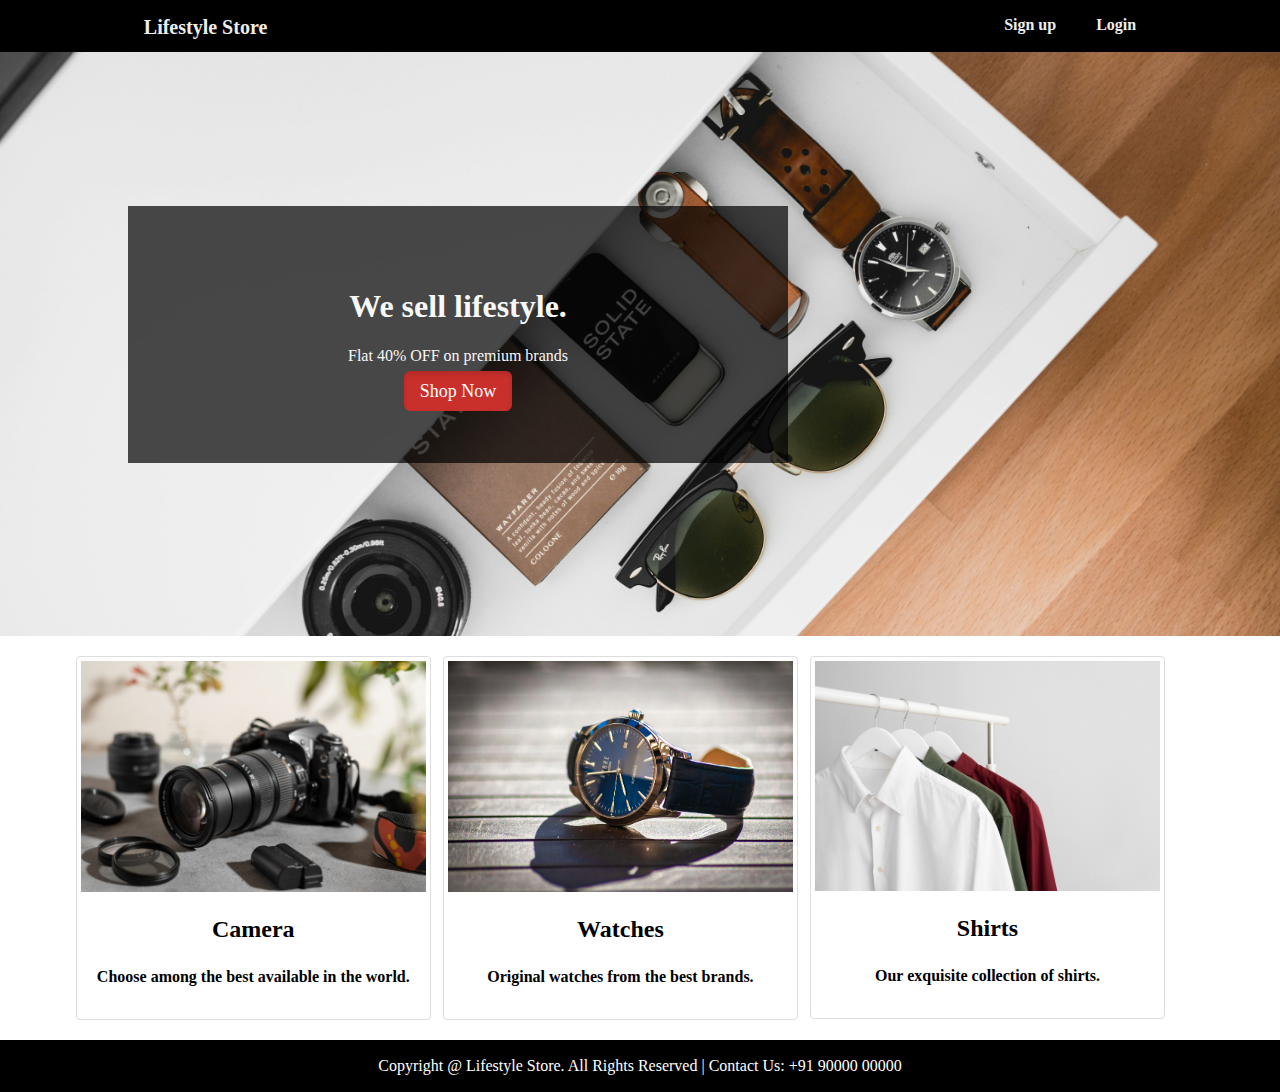
<file: Shopping Website/index.html>
<!DOCTYPE html>
<html lang="en">
<head>
    <meta charset="UTF-8">
    <meta name="viewport" content="width=device-width, initial-scale=1.0">
    <title>Lifestyle Store</title>
    <link href="css/index.css" rel="stylesheet" type="text/css"/>
</head>
<body>
    <div class="header">
        <div class="inner-header">
            <div class="logo">
                <a href="#">Lifestyle Store</a>
            </div>
            <div class="header-links">
                <div class="header-link"><a href="#">Sign up</a></div>
                <div class="header-link"><a href="#">Login</a></div>
            </div>
        </div>
    </div>
    
    <div class="content">
        <div class="banner-image" style="background-image: url('images/img.jpg')">
            <div class="inner-banner-image">
                <div class="banner-content">
                    <h1>We sell lifestyle.</h1>
                    <p>Flat 40% OFF on premium brands</p>
                    <a href="#" class="button">Shop Now</a>
                </div>
            </div>
        </div>
        
        <div class="container">
            <div class="items">
                <a href="#">
                    <img src="images/cam.jpg" alt="" class="thumbnail">
                    <div class="caption">
                        <h2>Camera</h2>
                        <p>Choose among the best available in the world.</p>
                    </div>
                </a>
            </div>
            <div class="items">
                <a href="#">
                    <img src="images/watch.jpg" alt="" class="thumbnail">
                    <div class="caption">
                        <h2>Watches</h2>
                        <p>Original watches from the best brands.</p>
                    </div>
                </a>
            </div>
            <div class="items">
                <a href="#">
                    <img src="images/shirt.jpg" alt="" class="thumbnail">
                    <div class="caption">
                        <h2>Shirts</h2>
                        <p> Our exquisite collection of shirts.</p>
                    </div>
                </a>
            </div>
        </div>
    </div>
    
<div class="footer">
    <div class="inner-footer">
        <p>Copyright @ Lifestyle Store. All Rights Reserved | Contact Us: +91 90000 00000</p>
    </div>


</div>
</body>
</html>
</file>
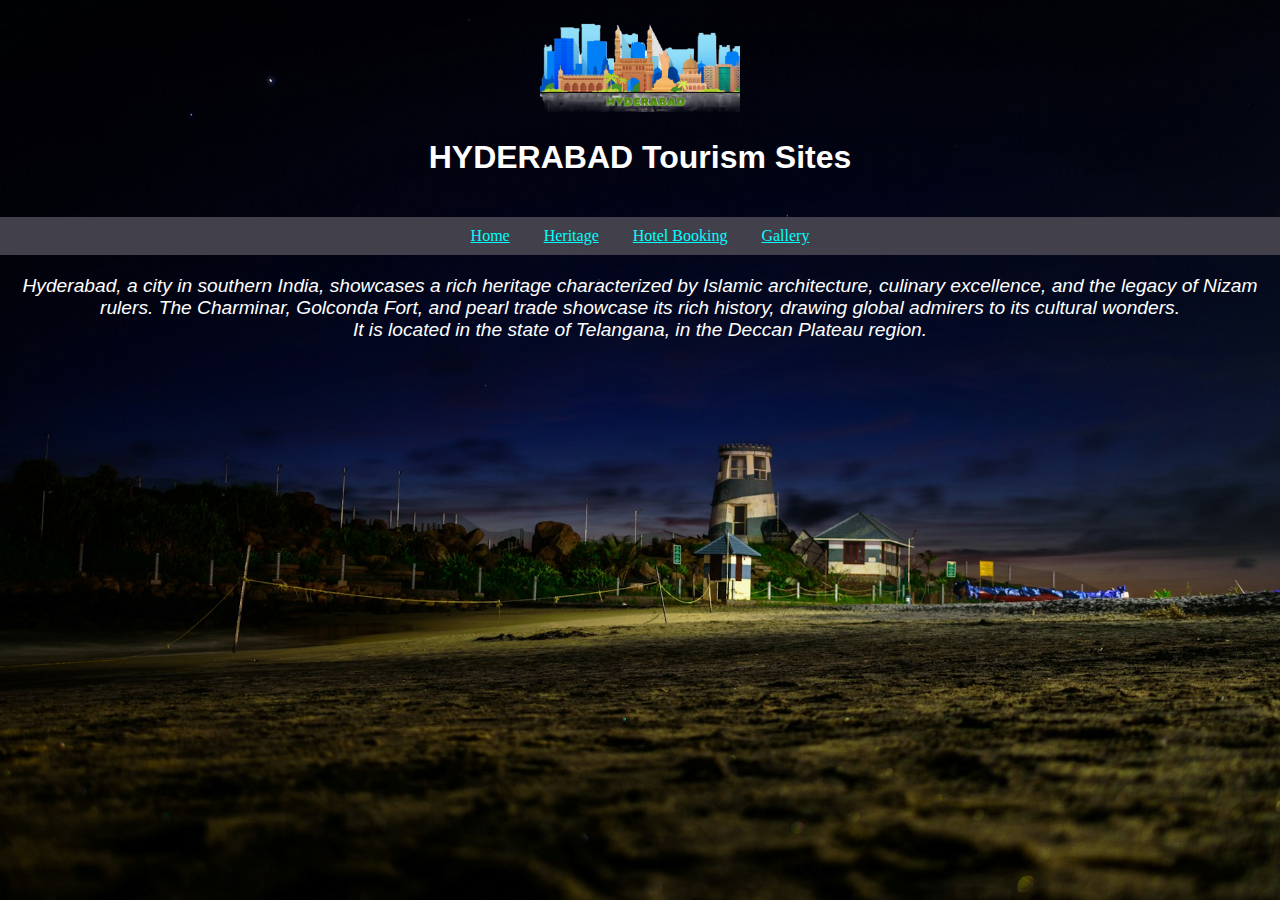
<file: Tourism/index.html>
<!DOCTYPE html>
<html lang="en">
<head>
    <meta charset="UTF-8">
    <meta name="viewport" content="width=device-width, initial-scale=1.0">
    <title style="color: darkmagenta;">Tourism Sites of Hyderabad</title>
</head>
<body style="background-image: url('images/background.jpg');margin: 0; padding: 0; background-attachment: fixed; background-repeat: no-repeat; background-size: 100% 100%;">

    <header style="padding: 20px;">
        <div style="text-align: center; font-size: large;">
            <img src="images/logo.png" alt="City Logo" width="200px"> 
        </div>
        <h1 style="text-align: center; font-family: Verdana, Geneva, Tahoma, sans-serif; color:white;" > HYDERABAD Tourism Sites</h1>
    </header>
    <nav style="background-color: #42414b; color: #fff; padding: 10px; text-align: center;">
        <ul style="list-style-type: none; margin: 0; padding: 0;">
            <li style="display: inline; margin-right: 10px;"><a href="index.html" style="color:aqua; text-decoration:underline; padding: 5px 10px;">Home</a></li>
            <li style="display: inline; margin-right: 10px;"><a target="_blank" href="heritage.html" style="color: aqua; text-decoration:underline; padding: 5px 10px;">Heritage</a></li>
            <li style="display: inline; margin-right: 10px;"><a target="_blank" href="hotel-booking.html" style="color: aqua; text-decoration:underline; padding: 5px 10px;">Hotel Booking</a></li>
            <li style="display: inline;"><a target="_blank" href="gallery.html" style="color:aqua; text-decoration:underline; padding: 5px 10px;">Gallery</a></li>
        </ul>
    </nav>
 <p style="text-align: center; font-size: medium; font-family: 'Segoe UI', Tahoma, Geneva, Verdana, sans-serif; font-style: oblique; color: white;font-size: larger; animation: both;">
    Hyderabad, a city in southern India, showcases a rich heritage characterized by Islamic architecture, culinary excellence, and the legacy of Nizam rulers. The Charminar, Golconda Fort, and pearl trade showcase its rich history, drawing global admirers to its cultural wonders.<br>It is located in the state of Telangana, in the Deccan Plateau region.
</p>
    </div>

</body>
</html>
</file>
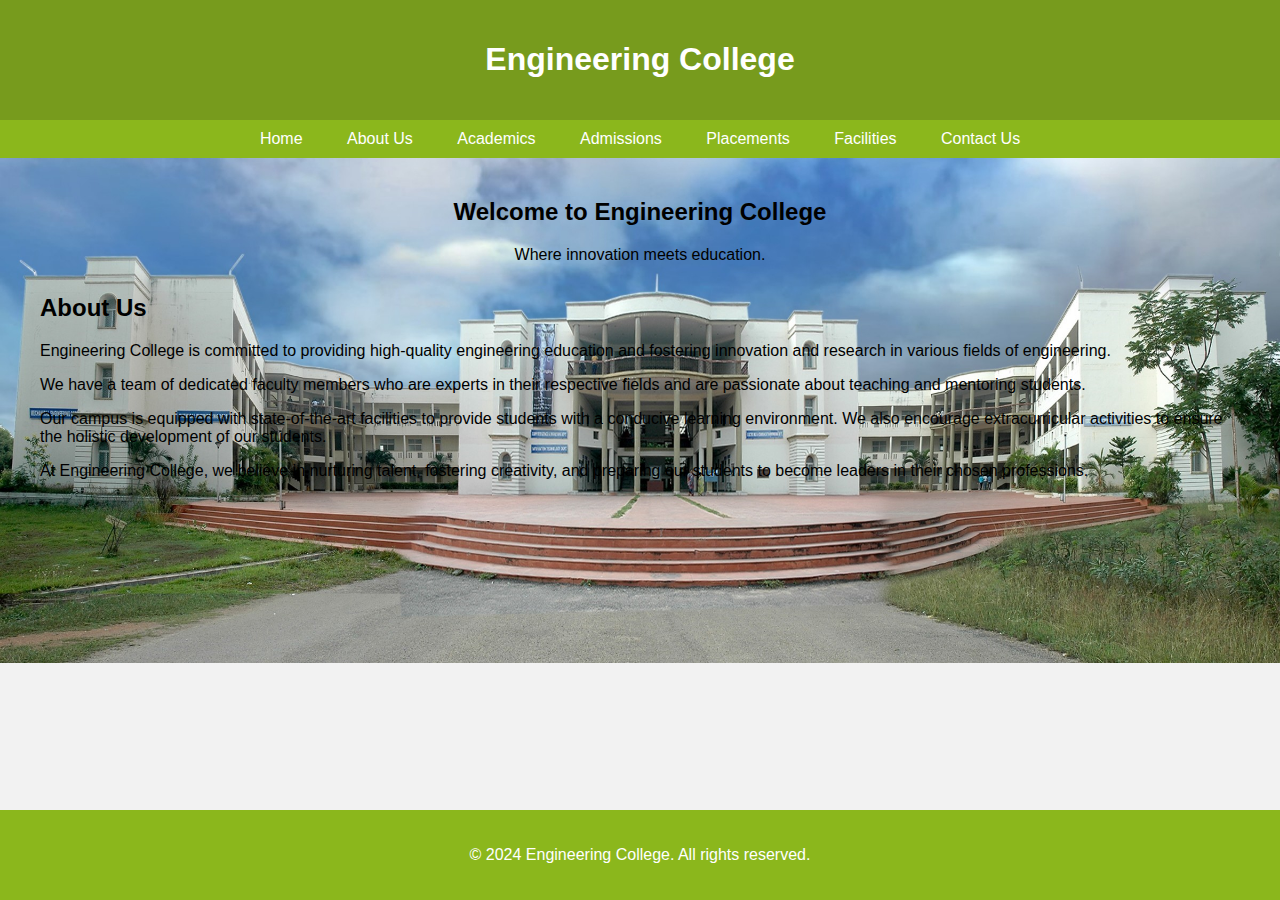
<file: College Website/about.html>
<!DOCTYPE html>
<html lang="en">
<head>
    <meta charset="UTF-8">
    <meta name="viewport" content="width=device-width, initial-scale=1.0">
    <title>Engineering College</title>
    <link rel="stylesheet" href="styles.css">
</head>
<body>

<header>
    <h1>Engineering College</h1>
</header>

<nav>
    <a href="#home">Home</a>
    <a href="#about.html">About Us</a>
    <a href="#academics">Academics</a>
    <a href="#admissions">Admissions</a>
    <a href="#placements">Placements</a>
    <a href="#facilities">Facilities</a>
    <a href="#contact">Contact Us</a>
</nav>

<div class="container">

    <section id="home">
        <div class="intro">
            <h2>Welcome to Engineering College</h2>
            <p>Where innovation meets education.</p>
        </div>
    </section>

    <section id="about">
        <h2>About Us</h2>
        <p>Engineering College is committed to providing high-quality engineering education and fostering innovation and research in various fields of engineering.</p>
        <p>We have a team of dedicated faculty members who are experts in their respective fields and are passionate about teaching and mentoring students.</p>
        <p>Our campus is equipped with state-of-the-art facilities to provide students with a conducive learning environment. We also encourage extracurricular activities to ensure the holistic development of our students.</p>
        <p>At Engineering College, we believe in nurturing talent, fostering creativity, and preparing our students to become leaders in their chosen professions.</p>
    </section>

    <!-- Other sections (academics, admissions, placements, facilities, contact) -->

</div>

<footer>
    <p>&copy; 2024 Engineering College. All rights reserved.</p>
</footer>

</body>
</html>
</file>
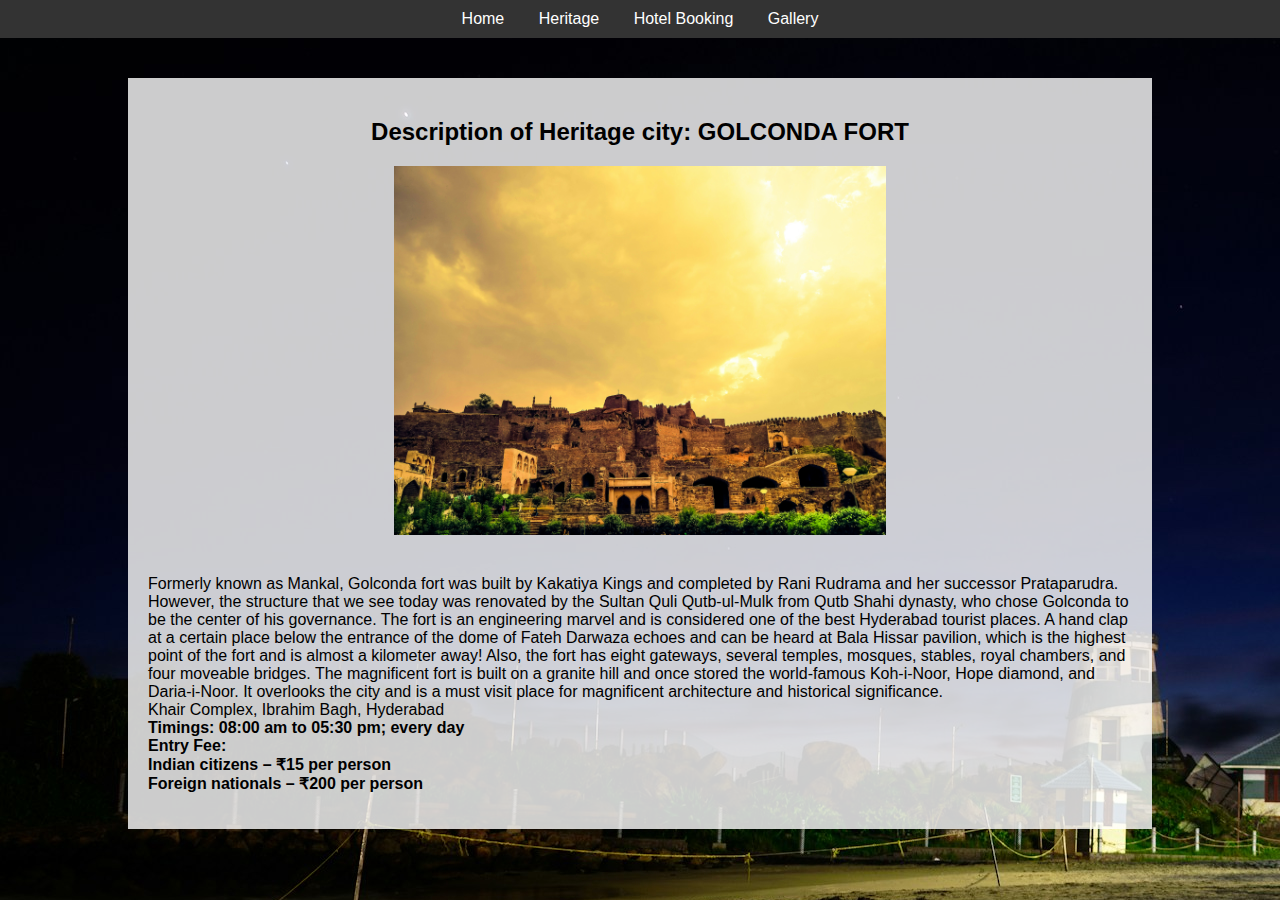
<file: Tourism/heritage-site1.html>
<!DOCTYPE html>
<html lang="en">
<head>
    <meta charset="UTF-8">
    <meta name="viewport" content="width=device-width, initial-scale=1.0">
    <title>Golconda</title>
</head>
<body style="background-image: url('images/background.jpg'); background-color: #f0f0f0; font-family: Arial, sans-serif; margin: 0; padding: 0;">

    <nav style="background-color: #333; color: #fff; padding: 10px; text-align: center;">
        <ul style="list-style-type: none; margin: 0; padding: 0;">
            <li style="display: inline; margin-right: 10px;"><a href="index.html" style="color: #fff; text-decoration: none; padding: 5px 10px;">Home</a></li>
            <li style="display: inline; margin-right: 10px;"><a href="heritage.html" style="color: #fff; text-decoration: none; padding: 5px 10px;">Heritage</a></li>
            <li style="display: inline; margin-right: 10px;"><a href="hotel-booking.html" style="color: #fff; text-decoration: none; padding: 5px 10px;">Hotel Booking</a></li>
            <li style="display: inline;"><a href="gallery.html" style="color: #fff; text-decoration: none; padding: 5px 10px;">Gallery</a></li>
        </ul>
    </nav>

    <div style="width: 80%; margin: 0 auto; padding: 20px;">
        <div style="background-color: rgba(255, 255, 255, 0.8); padding: 20px; margin-top: 20px;">
            <h2 style="text-align: center;">Description of Heritage city: GOLCONDA FORT</h2>
            <center>
            <img src="images/heritage1.jpg" alt="Heritage Site 2 Image" style="max-width: 50%; height: auto; margin-bottom: 20px;" >
            </center>
            <p>Formerly known as Mankal, Golconda fort was built by Kakatiya Kings and completed by Rani Rudrama and her successor Prataparudra. However, the structure that we see today was renovated by the Sultan Quli Qutb-ul-Mulk from Qutb Shahi dynasty, who chose Golconda to be the center of his governance. The fort is an engineering marvel and is considered one of the best Hyderabad tourist places. A hand clap at a certain place below the entrance of the dome of Fateh Darwaza echoes and can be heard at Bala Hissar pavilion, which is the highest point of the fort and is almost a kilometer away! Also, the fort has eight gateways, several temples, mosques, stables, royal chambers, and four moveable bridges. The magnificent fort is built on a granite hill and once stored the world-famous Koh-i-Noor, Hope diamond, and Daria-i-Noor. It overlooks the city and is a must visit place for magnificent architecture and historical significance.

                <br>Khair Complex, Ibrahim Bagh, Hyderabad<br>
                <b>Timings: 08:00 am to 05:30 pm; every day<br>
                Entry Fee:<br>
                Indian citizens – ₹15 per person<br>
                Foreign nationals – ₹200 per person</b></p>
        </div>
    </div>

</body>
</html>
</file>
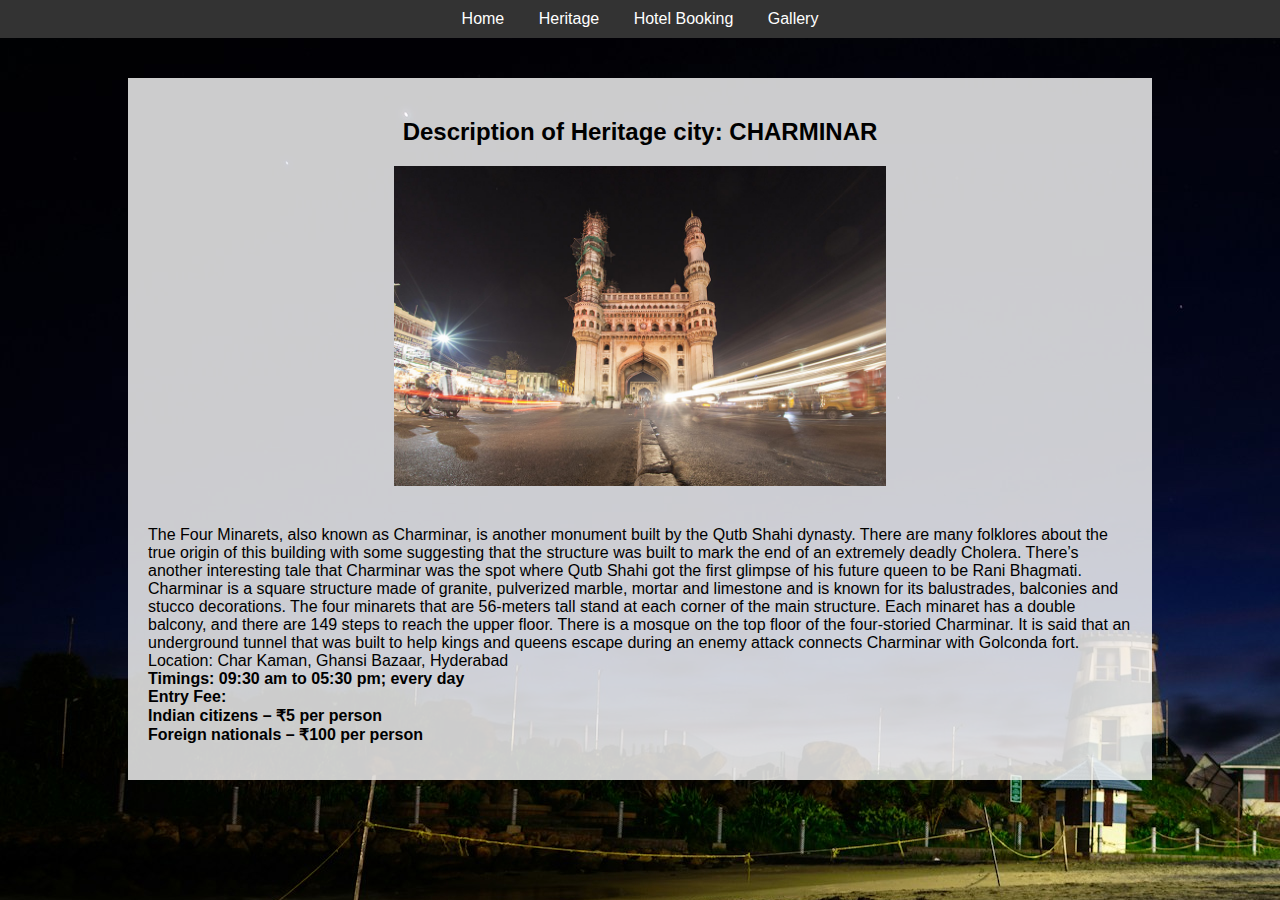
<file: Tourism/heritage-site2.html>
<!DOCTYPE html>
<html lang="en">
<head>
    <meta charset="UTF-8">
    <meta name="viewport" content="width=device-width, initial-scale=1.0">
    <title>Charminar</title>
</head>
<body style="background-image: url('images/background.jpg'); background-color: #f0f0f0; font-family: Arial, sans-serif; margin: 0; padding: 0;">

    <nav style="background-color: #333; color: #fff; padding: 10px; text-align: center;">
        <ul style="list-style-type: none; margin: 0; padding: 0;">
            <li style="display: inline; margin-right: 10px;"><a href="index.html" style="color: #fff; text-decoration: none; padding: 5px 10px;">Home</a></li>
            <li style="display: inline; margin-right: 10px;"><a href="heritage.html" style="color: #fff; text-decoration: none; padding: 5px 10px;">Heritage</a></li>
            <li style="display: inline; margin-right: 10px;"><a href="hotel-booking.html" style="color: #fff; text-decoration: none; padding: 5px 10px;">Hotel Booking</a></li>
            <li style="display: inline;"><a href="gallery.html" style="color: #fff; text-decoration: none; padding: 5px 10px;">Gallery</a></li>
        </ul>
    </nav>

    <div style="width: 80%; margin: 0 auto; padding: 20px;">
        <div style="background-color: rgba(255, 255, 255, 0.8); padding: 20px; margin-top: 20px;">
            <h2 style="text-align: center;">Description of Heritage city: CHARMINAR</h2>
            <center>
            <img src="images/heritage2.jpg" alt="Heritage Site 2 Image" style="max-width: 50%; height: auto; margin-bottom: 20px;" >
            </center>
            <p>The Four Minarets, also known as Charminar, is another monument built by the Qutb Shahi dynasty. There are many folklores about the true origin of this building with some suggesting that the structure was built to mark the end of an extremely deadly Cholera. There’s another interesting tale that Charminar was the spot where Qutb Shahi got the first glimpse of his future queen to be Rani Bhagmati. Charminar is a square structure made of granite, pulverized marble, mortar and limestone and is known for its balustrades, balconies and stucco decorations. The four minarets that are 56-meters tall stand at each corner of the main structure. Each minaret has a double balcony, and there are 149 steps to reach the upper floor. There is a mosque on the top floor of the four-storied Charminar. It is said that an underground tunnel that was built to help kings and queens escape during an enemy attack connects Charminar with Golconda fort.
                <br>Location: Char Kaman, Ghansi Bazaar, Hyderabad<br>
                <b>Timings: 09:30 am to 05:30 pm; every day<br>
                Entry Fee:<br>
                Indian citizens – ₹5 per person<br>
                Foreign nationals – ₹100 per person</b></p>
        </div>
    </div>

</body>
</html>
</file>
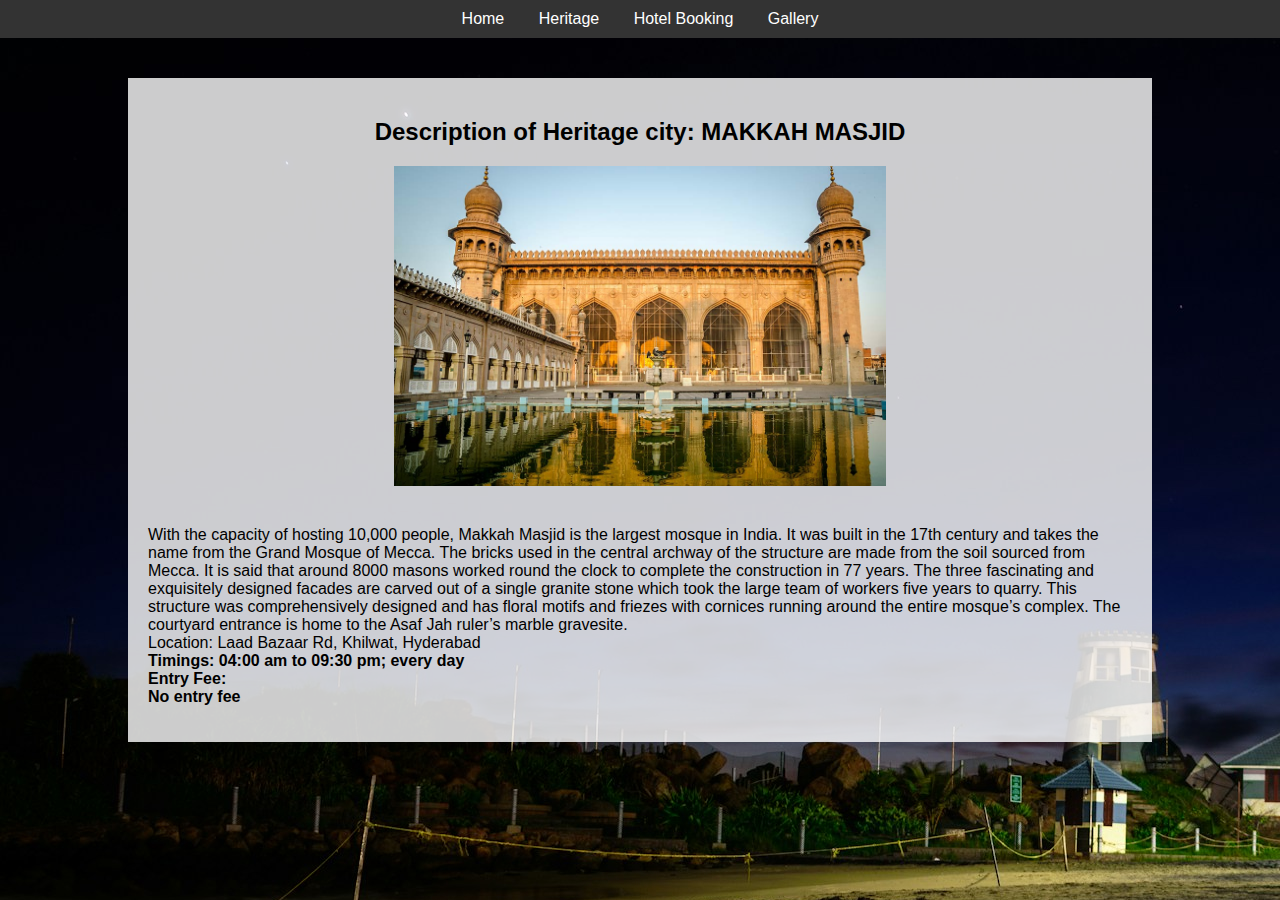
<file: Tourism/heritage-site3.html>
<!DOCTYPE html>
<html lang="en">
<head>
    <meta charset="UTF-8">
    <meta name="viewport" content="width=device-width, initial-scale=1.0">
    <title>Makkah/Mecca Masjid</title>
</head>
<body style="background-image: url('images/background.jpg'); background-color: #f0f0f0; font-family: Arial, sans-serif; margin: 0; padding: 0;">

    <nav style="background-color: #333; color: #fff; padding: 10px; text-align: center;">
        <ul style="list-style-type: none; margin: 0; padding: 0;">
            <li style="display: inline; margin-right: 10px;"><a href="index.html" style="color: #fff; text-decoration: none; padding: 5px 10px;">Home</a></li>
            <li style="display: inline; margin-right: 10px;"><a href="heritage.html" style="color: #fff; text-decoration: none; padding: 5px 10px;">Heritage</a></li>
            <li style="display: inline; margin-right: 10px;"><a href="hotel-booking.html" style="color: #fff; text-decoration: none; padding: 5px 10px;">Hotel Booking</a></li>
            <li style="display: inline;"><a href="gallery.html" style="color: #fff; text-decoration: none; padding: 5px 10px;">Gallery</a></li>
        </ul>
    </nav>

    <div style="width: 80%; margin: 0 auto; padding: 20px;">
        <div style="background-color: rgba(255, 255, 255, 0.8); padding: 20px; margin-top: 20px;">
            <h2 style="text-align: center;">Description of Heritage city: MAKKAH MASJID</h2>
            <center>
            <img src="images/heritage3.jpg" alt="Heritage Site 2 Image" style="max-width: 50%; height: auto; margin-bottom: 20px;" >
            </center>
            <p>With the capacity of hosting 10,000 people, Makkah Masjid is the largest mosque in India. It was built in the 17th century and takes the name from the Grand Mosque of Mecca. The bricks used in the central archway of the structure are made from the soil sourced from Mecca. It is said that around 8000 masons worked round the clock to complete the construction in 77 years. The three fascinating and exquisitely designed facades are carved out of a single granite stone which took the large team of workers five years to quarry. This structure was comprehensively designed and has floral motifs and friezes with cornices running around the entire mosque’s complex. The courtyard entrance is home to the Asaf Jah ruler’s marble gravesite.
                <br>Location:  Laad Bazaar Rd, Khilwat, Hyderabad<br>
                <b>Timings:  04:00 am to 09:30 pm; every day<br>
                Entry Fee:<br>
                No entry fee</p>
        </div>
    </div>

</body>
</html>
</file>
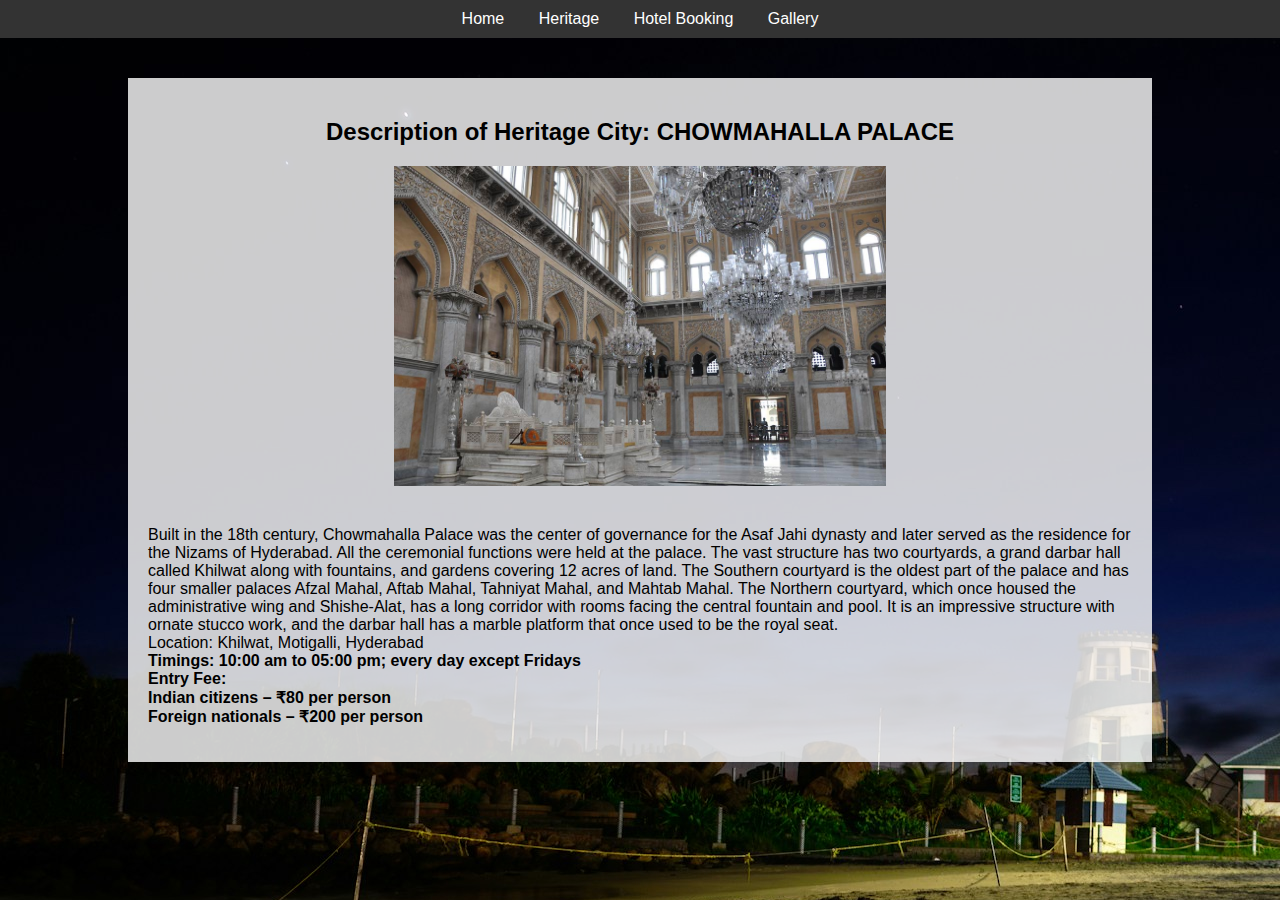
<file: Tourism/heritage-site4.html>
<!DOCTYPE html>
<html lang="en">
<head>
    <meta charset="UTF-8">
    <meta name="viewport" content="width=device-width, initial-scale=1.0">
    <title>Chowmahalla Palace</title>
</head>
<body style="background-image: url('images/background.jpg'); background-color: #f0f0f0; font-family: Arial, sans-serif; margin: 0; padding: 0;">

    <nav style="background-color: #333; color: #fff; padding: 10px; text-align: center;">
        <ul style="list-style-type: none; margin: 0; padding: 0;">
            <li style="display: inline; margin-right: 10px;"><a href="index.html" style="color: #fff; text-decoration: none; padding: 5px 10px;">Home</a></li>
            <li style="display: inline; margin-right: 10px;"><a href="heritage.html" style="color: #fff; text-decoration: none; padding: 5px 10px;">Heritage</a></li>
            <li style="display: inline; margin-right: 10px;"><a href="hotel-booking.html" style="color: #fff; text-decoration: none; padding: 5px 10px;">Hotel Booking</a></li>
            <li style="display: inline;"><a href="gallery.html" style="color: #fff; text-decoration: none; padding: 5px 10px;">Gallery</a></li>
        </ul>
    </nav>

    <div style="width: 80%; margin: 0 auto; padding: 20px;">
        <div style="background-color: rgba(255, 255, 255, 0.8); padding: 20px; margin-top: 20px;">
            <h2 style="text-align: center;">Description of Heritage City: CHOWMAHALLA PALACE</h2>
            <center>
            <img src="images/heritage4.jpg" alt="Heritage Site 4 Image" style="max-width: 50%; height: auto; margin-bottom: 20px;" >
            </center>
            <p>Built in the 18th century, Chowmahalla Palace was the center of governance for the Asaf Jahi dynasty and later served as the residence for the Nizams of Hyderabad. All the ceremonial functions were held at the palace. The vast structure has two courtyards, a grand darbar hall called Khilwat along with fountains, and gardens covering 12 acres of land. The Southern courtyard is the oldest part of the palace and has four smaller palaces Afzal Mahal, Aftab Mahal, Tahniyat Mahal, and Mahtab Mahal. The Northern courtyard, which once housed the administrative wing and Shishe-Alat, has a long corridor with rooms facing the central fountain and pool. It is an impressive structure with ornate stucco work, and the darbar hall has a marble platform that once used to be the royal seat.
                <br>Location: Khilwat, Motigalli, Hyderabad<br>
                <b>Timings: 10:00 am to 05:00 pm; every day except Fridays<br>
                Entry Fee:<br>
                Indian citizens – ₹80 per person<br>
                Foreign nationals – ₹200 per person</b></p>
        </div>
    </div>

</body>
</html>
</file>
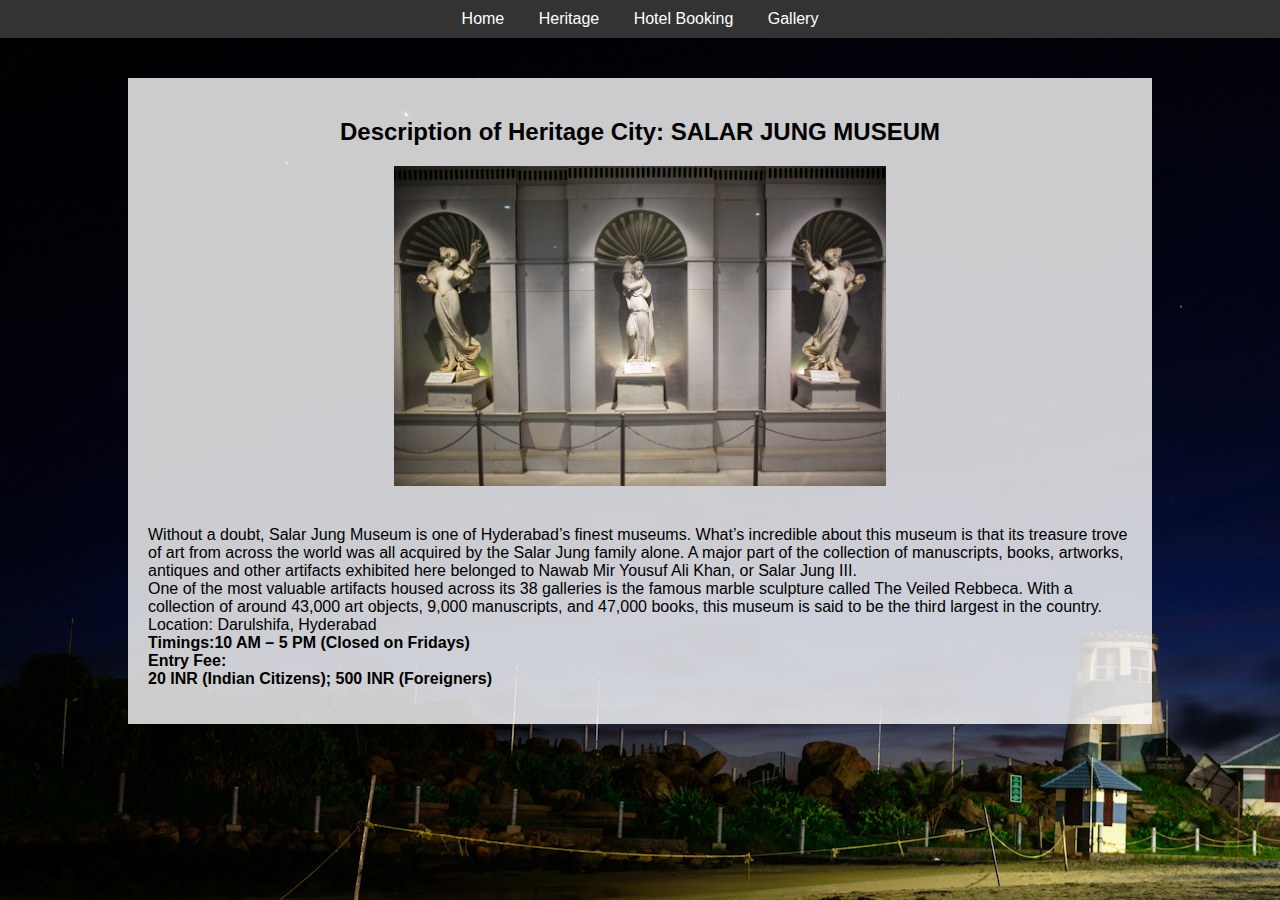
<file: Tourism/heritage-site5.html>
<!DOCTYPE html>
<html lang="en">
<head>
    <meta charset="UTF-8">
    <meta name="viewport" content="width=device-width, initial-scale=1.0">
    <title>salar Jung Museum</title>
</head>
<body style="background-image: url('images/background.jpg'); background-color: #f0f0f0; font-family: Arial, sans-serif; margin: 0; padding: 0;">

    <nav style="background-color: #333; color: #fff; padding: 10px; text-align: center;">
        <ul style="list-style-type: none; margin: 0; padding: 0;">
            <li style="display: inline; margin-right: 10px;"><a href="index.html" style="color: #fff; text-decoration: none; padding: 5px 10px;">Home</a></li>
            <li style="display: inline; margin-right: 10px;"><a href="heritage.html" style="color: #fff; text-decoration: none; padding: 5px 10px;">Heritage</a></li>
            <li style="display: inline; margin-right: 10px;"><a href="hotel-booking.html" style="color: #fff; text-decoration: none; padding: 5px 10px;">Hotel Booking</a></li>
            <li style="display: inline;"><a href="gallery.html" style="color: #fff; text-decoration: none; padding: 5px 10px;">Gallery</a></li>
        </ul>
    </nav>

    <div style="width: 80%; margin: 0 auto; padding: 20px;">
        <div style="background-color: rgba(255, 255, 255, 0.8); padding: 20px; margin-top: 20px;">
            <h2 style="text-align: center;">Description of Heritage City: SALAR JUNG MUSEUM</h2>
            <center>
            <img src="images/heritage6.jpg" alt="Heritage Site 2 Image" style="max-width: 50%; height: auto; margin-bottom: 20px;" >
            </center>
            <p>Without a doubt, Salar Jung Museum is one of Hyderabad’s finest museums. What’s incredible about this museum is that its treasure trove of art from across the world was all acquired by the Salar Jung family alone. A major part of the collection of manuscripts, books, artworks, antiques and other artifacts exhibited here belonged to Nawab Mir Yousuf Ali Khan, or Salar Jung III.<br>
                One of the most valuable artifacts housed across its 38 galleries is the famous marble sculpture called The Veiled Rebbeca. With a collection of around 43,000 art objects, 9,000 manuscripts, and 47,000 books, this museum is said to be the third largest in the country.
                <br>Location: Darulshifa, Hyderabad<br>
                <b>Timings:10 AM – 5 PM (Closed on Fridays)<br>
                Entry Fee:<br>
                20 INR (Indian Citizens); 500 INR (Foreigners)</b></p>
        </div>
    </div>

</body>
</html>
</file>
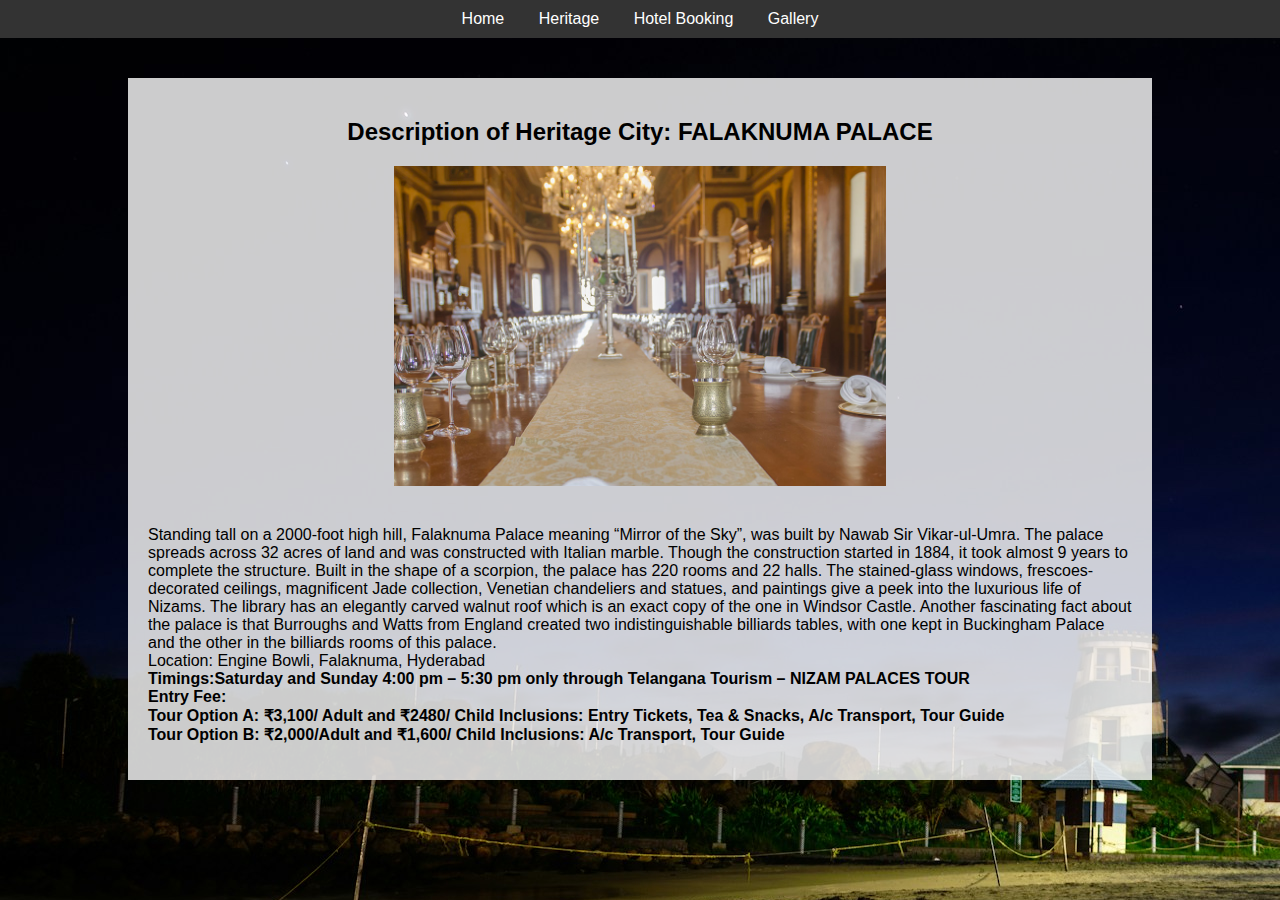
<file: Tourism/heritage-site6.html>
<!DOCTYPE html>
<html lang="en">
<head>
    <meta charset="UTF-8">
    <meta name="viewport" content="width=device-width, initial-scale=1.0">
    <title>Falaknuma Palace</title>
</head>
<body style="background-image: url('images/background.jpg'); background-color: #f0f0f0; font-family: Arial, sans-serif; margin: 0; padding: 0;">

    <nav style="background-color: #333; color: #fff; padding: 10px; text-align: center;">
        <ul style="list-style-type: none; margin: 0; padding: 0;">
            <li style="display: inline; margin-right: 10px;"><a href="index.html" style="color: #fff; text-decoration: none; padding: 5px 10px;">Home</a></li>
            <li style="display: inline; margin-right: 10px;"><a href="heritage.html" style="color: #fff; text-decoration: none; padding: 5px 10px;">Heritage</a></li>
            <li style="display: inline; margin-right: 10px;"><a href="hotel-booking.html" style="color: #fff; text-decoration: none; padding: 5px 10px;">Hotel Booking</a></li>
            <li style="display: inline;"><a href="gallery.html" style="color: #fff; text-decoration: none; padding: 5px 10px;">Gallery</a></li>
        </ul>
    </nav>

    <div style="width: 80%; margin: 0 auto; padding: 20px;">
        <div style="background-color: rgba(255, 255, 255, 0.8); padding: 20px; margin-top: 20px;">
            <h2 style="text-align: center;">Description of Heritage City: FALAKNUMA PALACE</h2>
            <center>
            <img src="images/heritage5.jpg" alt="Heritage Site 2 Image" style="max-width: 50%; height: auto; margin-bottom: 20px;" >
            </center>
            <p>Standing tall on a 2000-foot high hill, Falaknuma Palace meaning “Mirror of the Sky”, was built by Nawab Sir Vikar-ul-Umra. The palace spreads across 32 acres of land and was constructed with Italian marble. Though the construction started in 1884, it took almost 9 years to complete the structure. Built in the shape of a scorpion, the palace has 220 rooms and 22 halls. The stained-glass windows, frescoes-decorated ceilings, magnificent Jade collection, Venetian chandeliers and statues, and paintings give a peek into the luxurious life of Nizams. The library has an elegantly carved walnut roof which is an exact copy of the one in Windsor Castle. Another fascinating fact about the palace is that Burroughs and Watts from England created two indistinguishable billiards tables, with one kept in Buckingham Palace and the other in the billiards rooms of this palace.
                <br>Location: Engine Bowli, Falaknuma, Hyderabad<br>
                <b>Timings:Saturday and Sunday 4:00 pm – 5:30 pm only through Telangana Tourism – NIZAM PALACES TOUR<br>
                Entry Fee:<br>
                Tour Option A: ₹3,100/ Adult and ₹2480/ Child
Inclusions: Entry Tickets, Tea & Snacks, A/c Transport, Tour Guide<br>
Tour Option B: ₹2,000/Adult and ₹1,600/ Child
Inclusions: A/c Transport, Tour Guide</b></p>
        </div>
    </div>

</body>
</html>
</file>
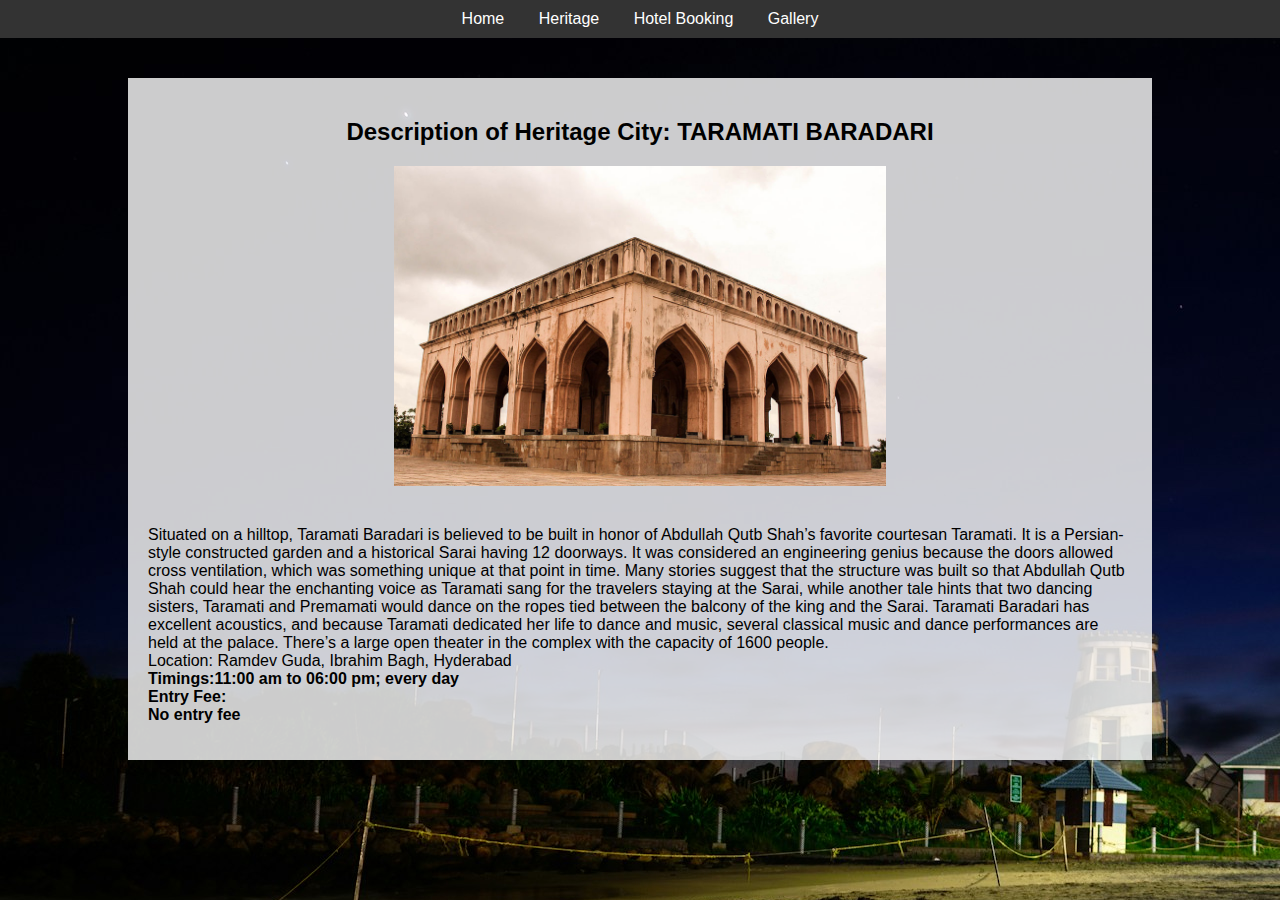
<file: Tourism/heritage-site7.html>
<!DOCTYPE html>
<html lang="en">
<head>
    <meta charset="UTF-8">
    <meta name="viewport" content="width=device-width, initial-scale=1.0">
    <title>Taramati Baradari</title>
</head>
<body style="background-image: url('images/background.jpg'); background-color: #f0f0f0; font-family: Arial, sans-serif; margin: 0; padding: 0;">

    <nav style="background-color: #333; color: #fff; padding: 10px; text-align: center;">
        <ul style="list-style-type: none; margin: 0; padding: 0;">
            <li style="display: inline; margin-right: 10px;"><a href="index.html" style="color: #fff; text-decoration: none; padding: 5px 10px;">Home</a></li>
            <li style="display: inline; margin-right: 10px;"><a href="heritage.html" style="color: #fff; text-decoration: none; padding: 5px 10px;">Heritage</a></li>
            <li style="display: inline; margin-right: 10px;"><a href="hotel-booking.html" style="color: #fff; text-decoration: none; padding: 5px 10px;">Hotel Booking</a></li>
            <li style="display: inline;"><a href="gallery.html" style="color: #fff; text-decoration: none; padding: 5px 10px;">Gallery</a></li>
        </ul>
    </nav>

    <div style="width: 80%; margin: 0 auto; padding: 20px;">
        <div style="background-color: rgba(255, 255, 255, 0.8); padding: 20px; margin-top: 20px;">
            <h2 style="text-align: center;">Description of Heritage City: TARAMATI BARADARI</h2>
            <center>
            <img src="images/heritage7.jpg" alt="Heritage Site 2 Image" style="max-width: 50%; height: auto; margin-bottom: 20px;" >
            </center>
            <p>Situated on a hilltop, Taramati Baradari is believed to be built in honor of Abdullah Qutb Shah’s favorite courtesan Taramati. It is a Persian-style constructed garden and a historical Sarai having 12 doorways. It was considered an engineering genius because the doors allowed cross ventilation, which was something unique at that point in time. Many stories suggest that the structure was built so that Abdullah Qutb Shah could hear the enchanting voice as Taramati sang for the travelers staying at the Sarai, while another tale hints that two dancing sisters, Taramati and Premamati would dance on the ropes tied between the balcony of the king and the Sarai. Taramati Baradari has excellent acoustics, and because Taramati dedicated her life to dance and music, several classical music and dance performances are held at the palace. There’s a large open theater in the complex with the capacity of 1600 people.
                <br>Location: Ramdev Guda, Ibrahim Bagh, Hyderabad<br>
                <b>Timings:11:00 am to 06:00 pm; every day<br>
                Entry Fee:<br>
                No entry fee</b></p>
        </div>
    </div>

</body>
</html>
</file>
<file: Shopping Website/css/index.css>
body {
    width: 100%;
    height: 100%;
    margin: 0;
}

a {
    text-decoration: none;
    background-color: transparent;
    color: #ededed;
}

.header {
    background-color: #000;
    color: #fff;
    border-color: #080808;
    min-height: 50px;
    border: 1px solid transparent;
}

.inner-header {
    width: 80%;
    margin: auto;
}

.logo {
    float: left;
    height: 50px;
    padding: 15px;
    font-size: 20px;
    font-weight: bold;
}

.header-links {
    float: right;
    display: flex;
    
}

.header-link {
    font-size: 14px;
    height: 50px;
    padding: 15px;
    font-size: 16px;
    font-weight: bold;
    margin-left: 10px;
}

.content {
    min-height: 600px;
}

.banner-image {
    padding-bottom: 50px;
    margin-bottom: 20px;
    text-align: center;
    color: #f8f8f8;
    background: url(img.jpg) no-repeat center;
    background-size: cover;
    
}

.inner-banner-image {
    
    padding-top: 12%;
    width: 80%;
    margin: auto;
}

.banner-content {
    position: relative;
    padding-top: 6%;
    padding-bottom: 6%;
    overflow: hidden;
    margin-bottom: 12%;
    background-color: rgba(0, 0, 0, 0.7);
    max-width: 660px;
    justify-content: center;
}



.button {
    color: #fff;
    background-color: #c9302c;
    border-color: #ac2925;
    box-shadow: inset 0 3px 5px rgba(0, 0, 0, .125);
    padding: 10px 16px;
    font-size: 18px;
    border-radius: 6px;
}

.container {
    width: 90%;
    margin: auto;
    overflow: hidden;
}

.items {
    width: 30%;
    display: block;
    padding: 4px;
    margin-bottom: 20px;
    line-height: 1.42857143;
    background-color: #fff;
    border: 1px solid #ddd;
    border-radius: 4px;
    float: left;
    margin-left: 1%;
}

.thumbnail {
    display: block;
    max-width: 100%;
    height: auto;
}

.caption {
    color: #000;
    padding: 0px 10px 10px;
    font-weight: bold;
    text-align: center;
}

.footer {
    background-color: #000;
    color: #fff;
    border-color: #080808;
    min-height: 50px;
    border: 1px solid transparent;
    text-align: center;
}

.footer-text {
    text-align: center;
    margin: 0;
    padding: 10px 0;
    text-align: center;
    justify-content: center;
}
</file>
<file: College Website/styles.css>
body {
    font-family: Arial, sans-serif;
    margin: 0;
    padding: 0;
    background-position: 100px;
    background-color: #f2f2f2;
    background-image: url(Images/clg.jpg);
    background-size: cover; 
    background-repeat: no-repeat; 
    background-position: center top;
    overflow-y: auto;
}

header {
    background-color: #779b1d;
    color: #fff;
    padding: 20px 0;
    text-align: center;
}

nav {
    background-color: #8bb71c;
    padding: 10px 0;
    text-align: center;
}

nav a {
    color: #fff;
    text-decoration: none;
    padding: 10px 20px;
}

nav a:hover {
    background-color: #8bb71c;
}

.container {
    max-width: 1200px;
    margin: auto;
    padding: 20px;
}

.intro {
    text-align: center;
    margin-bottom: 30px;
}

footer {
    background-color: #8bb71c;
    color: #fff;
    text-align: center;
    padding: 20px 0;
    position: fixed;
    bottom: 0;
    width: 100%;
}
</file>
